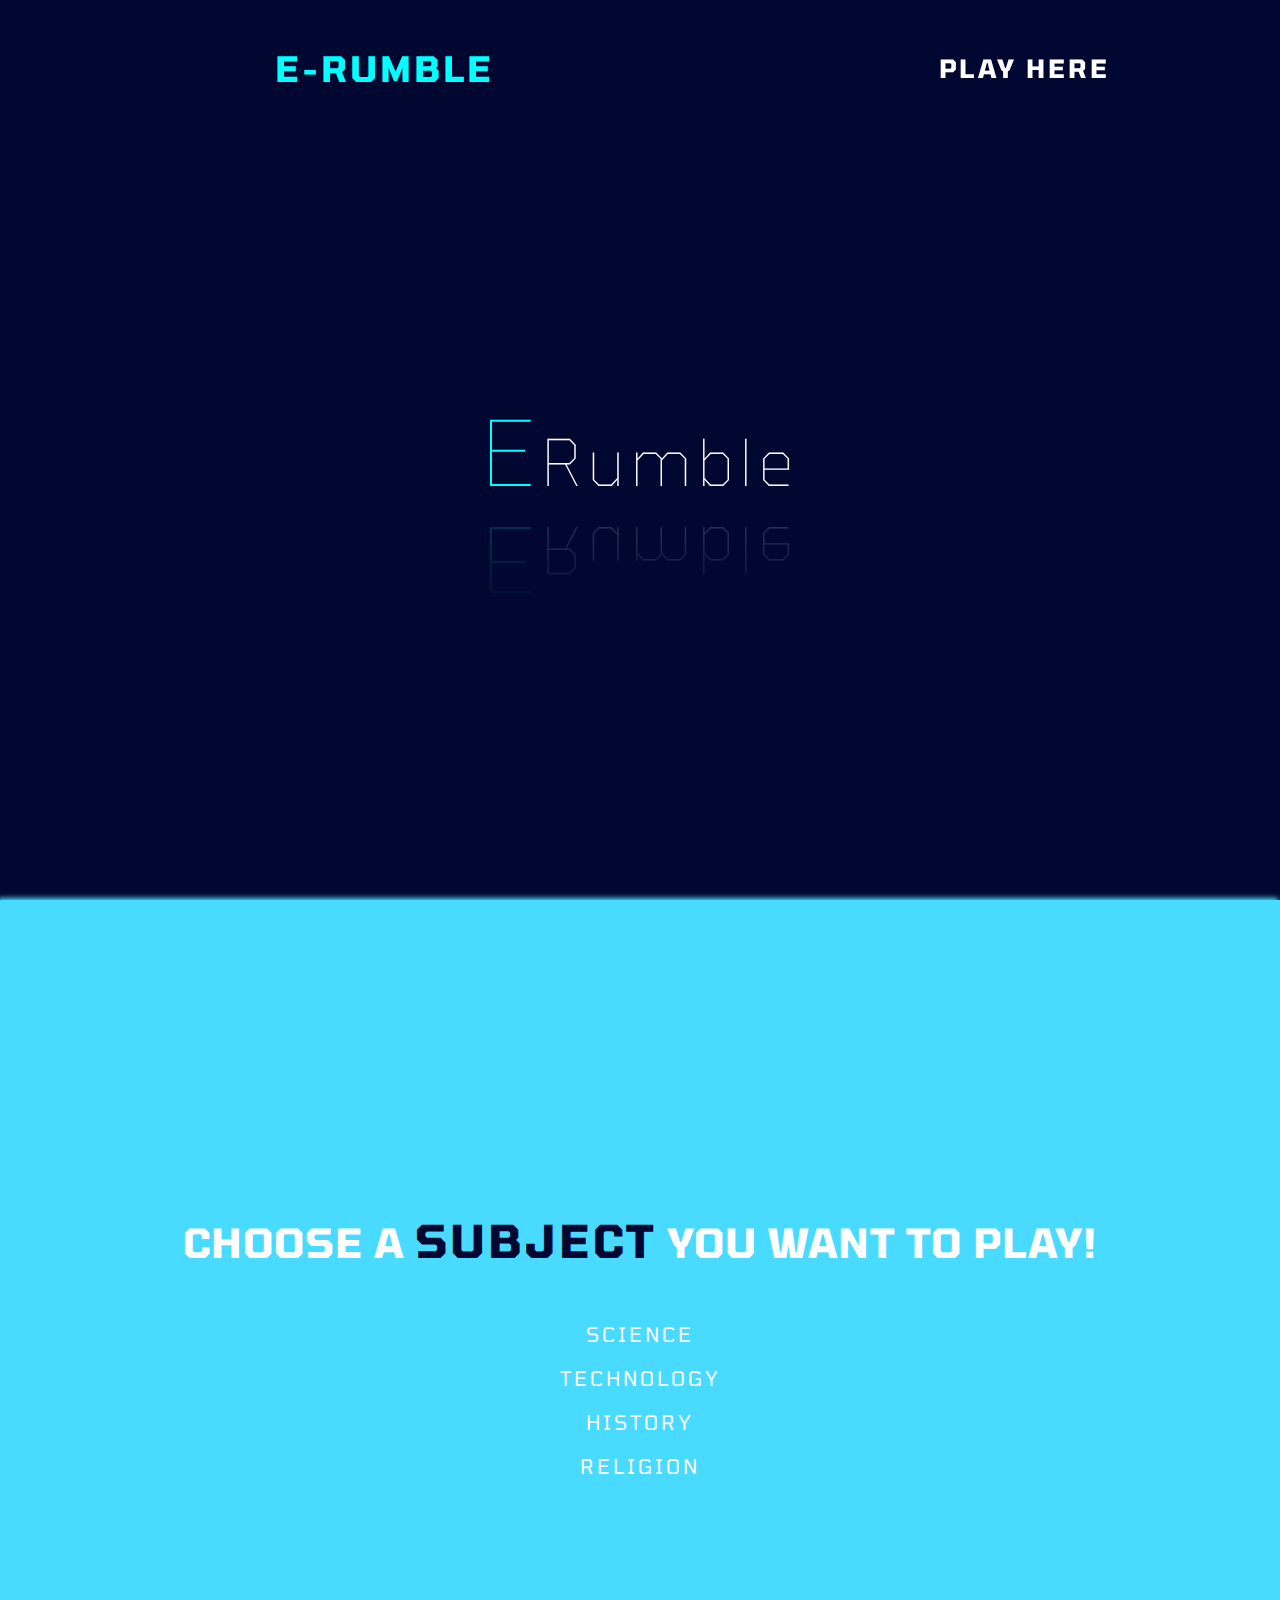
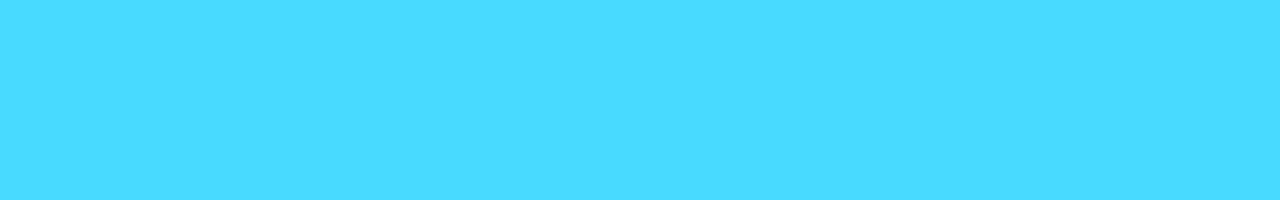
<file: index.html>
<!DOCTYPE html>
<html lang="en">

  <head>
    <meta charset="UTF-8" />
    <meta http-equiv="X-UA-Compatible" content="IE=edge" />
    <meta name="viewport" content="width=device-width, initial-scale=1.0" />
    <link href="https://fonts.googleapis.com/css2?family=Tomorrow:wght@700&display=swap" rel="stylesheet" />
    <link rel="stylesheet" href="style.css" />
    <title>E-Rumble</title>
  </head>

  <body>

    <header>
      <div class="logo">
        <h3><a href="index.html">E-Rumble</a></h3>
      </div>

      <div class="links">
        <h4><a href="#play-here-container">play here</a></h4>
      </div>
    </header>

    <section class="home-container">
      <div class="typing">
        <h2 class="text-uppercase"><span>E</span>Rumble</h2>
      </div>
    </section>

    <section class="play-here-container" id="play-here-container">

      <h1>CHOOSE A <span>SUBJECT</span> YOU WANT TO PLAY!</h1>
      <p><a href="science-category.html">Science</a></p>
      <p><a href="technology-category.html">Technology</a></p>
      <p><a href="history-category.html">History</a></p>
      <p><a href="religion-category.html">Religion</a></p>

    </section>



  </body>

</html>
</file>
<file: style.css>
* {
	padding: 0;
	margin: 0;
	box-sizing: border-box;
	font-family: "Tomorrow", sans-serif;
	scroll-behavior: smooth;
}

html::-webkit-scrollbar {
	width: 0;
}

/* ----- HEADER ----- */

header {
	font-family: "Tomorrow", sans-serif;
	height: 15vh;
	width: 100%;
	font-size: 25px;
	background: rgba(0, 7, 48, 1);
	box-shadow: 2px 2px 5px rgba(0, 7, 48, 1);
	display: flex;
	flex-direction: row;
	justify-content: space-around;
	align-items: center;
	position: fixed;
}

header .logo {
	height: 100%;
	width: 60%;
	display: flex;
	justify-content: space-around;
	align-items: center;
}

header .logo h3 {
	text-transform: uppercase;
	letter-spacing: 3px;
}

header .logo h3 a {
	color: cyan;
	text-decoration: none;
}

header .links {
	height: 100%;
	width: 40%;
	list-style-type: none;
	text-transform: uppercase;
	display: flex;
	flex-direction: row;
	justify-content: space-around;
	align-items: center;
}

header .links h4 a {
	color: white;
	text-decoration: none;
	letter-spacing: 3px;
}

header div:hover {
	font-size: larger;
	transition: 0.3s;
	cursor: pointer;
}
/* ----- HEADER ----- */

section.home-container {
	height: 100vh;
	width: 100%;
	display: flex;
	align-items: center;
	justify-content: center;
	background-color: rgba(0, 7, 48, 1);
}

.typing::before {
	content: "";
	position: absolute;
	top: 0;
	right: 0;
	width: 2px;
	height: 100%;
	animation: cursorBlink 0.8s steps(3) infinite;
}

@keyframes cursorBlink {
	0%,
	75% {
		opacity: 1;
	}

	76%,
	100% {
		opacity: 0;
	}
}

.typing {
	position: relative;
	-webkit-box-reflect: below 5px linear-gradient(transparent, #3333);
}

.typing h2 {
	font-family: "Tomorrow", sans-serif;
	font-weight: 100;
	position: relative;
	color: white;
	letter-spacing: 5px;
	font-size: 4rem;
	overflow: hidden;
	margin-bottom: 0;
	animation: type 5s steps(11) infinite;
}

.typing h2 span {
	color: cyan;
	font-size: 90px;
}

@keyframes type {
	0%,
	100% {
		width: 0px;
	}

	30%,
	60% {
		width: 350px;
	}
}

@media (max-width: 330px) {
	.typing h2 {
		font-size: 3rem;
		animation: type 5s steps(10) infinite;
	}

	@keyframes type {
		0%,
		100% {
			width: 0px;
		}

		30%,
		60% {
			width: 305px;
		}
	}
}

section.play-here-container {
	height: 100vh;
	width: 100%;
	box-shadow: -2px -2px 5px rgb(72, 218, 255);
	background: rgb(72, 218, 255);
	display: flex;
	align-items: center;
	flex-direction: column;
	justify-content: center;
	color: white;
}

section.play-here-container h1 {
	font-size: 40px;
	margin-bottom: 5vh;
	letter-spacing: 1px;
}

section.play-here-container h2 {
	font-size: 30px;
	letter-spacing: 3px;
}

section.play-here-container h1 span {
	color: rgba(0, 7, 48, 1);
	font-size: 45px;
	letter-spacing: 3px;
}

section.play-here-container .inputSubmit {
	display: flex;
	align-items: center;
	justify-content: center;
	gap: 5px;
	width: 90%;
}

section.play-here-container .inputSubmit button {
	font-size: 20px;
	text-transform: uppercase;
	letter-spacing: 2px;
	padding: 10px;
	border: 0px solid black;
	border-radius: 5px;
}

section.play-here-container .inputSubmit button:hover {
	transform: scale(1.2);
	transition: 0.2s;
	background-color: green;
	color: white;
	cursor: pointer;
}

section.play-here-container p {
	padding: 10px;
}

section.play-here-container p a {
	letter-spacing: 3px;
	font-size: 20px;
	text-decoration: none;
	text-transform: uppercase;
	color: white;
}

section.play-here-container p:hover {
	transform: scale(1.5);
	transition: 0.2s;
}

section.play-here-container a:hover {
	transform: scale(1.5);
	color: rgba(0, 7, 48, 1);
	transition: 0.2s;
}

section.play-here-container input {
	border: 0;
	border-radius: 5px;
	padding: 20px;
	margin: 10px;
	width: 30%;
	letter-spacing: 1px;
	font-size: 15px;
	display: none;
	/* text-transform: capitalize; */
}

section.play-here-container .buttons {
	display: flex;
	justify-content: center;
	align-items: center;
	padding: 10px;
	width: 50%;
	gap: 30px;
}

section.play-here-container .buttons button {
	background-color: antiquewhite;
	font-size: 20px;
	text-transform: uppercase;
	letter-spacing: 2px;
	padding: 10px;
	border: 0px solid black;
	border-radius: 5px;
}

section.play-here-container .buttons .next {
	display: block;
}

section.play-here-container .buttons .rumbleWord {
	display: none;
}

section.play-here-container .inputSubmit .submitAnswer {
	display: none;
}

section.play-here-container .inputSubmit .userAnswer {
	background-color: antiquewhite;
	display: none;
}

section.play-here-container .buttons button:hover {
	transform: scale(1.1);
	transition: 0.2s;
	background-color: green;
	color: white;
	cursor: pointer;
}

section.play-here-container .information {
	display: flex;
	flex-direction: column;
	align-items: center;
	justify-content: center;
	width: 90%;
}

section.play-here-container .hint {
	font-family: "Poppins", sans-serif;
	font-weight: 600;
	color: rgb(255, 0, 157);
	letter-spacing: 1px;
	font-size: 20px;
	font-style: italic;
}

section.play-here-container .moreInfo {
	font-family: "Poppins", sans-serif;
	letter-spacing: 0.5px;
	font-size: 20px;
	color: rgb(0, 0, 0);
}

section.play-here-container .moreInfo::first-letter {
	font-size: 50px;
	padding-right: 2px;
	font-weight: 500;
}

section.play-here-container .moreInfo:hover {
	transform: scale(1);
}

section.play-here-container .hint:hover {
	transform: scale(1);
}

.shake {
	animation: shake 0.5s ease-in-out;
	color: red;
}

@keyframes shake {
	0% {
		transform: translateX(0);
	}
	20% {
		transform: translateX(-10px);
	}
	40% {
		transform: translateX(10px);
	}
	60% {
		transform: translateX(-10px);
	}
	80% {
		transform: translateX(10px);
	}
	100% {
		transform: translateX(0);
	}
}

/*   Category Styles  */
</file>
